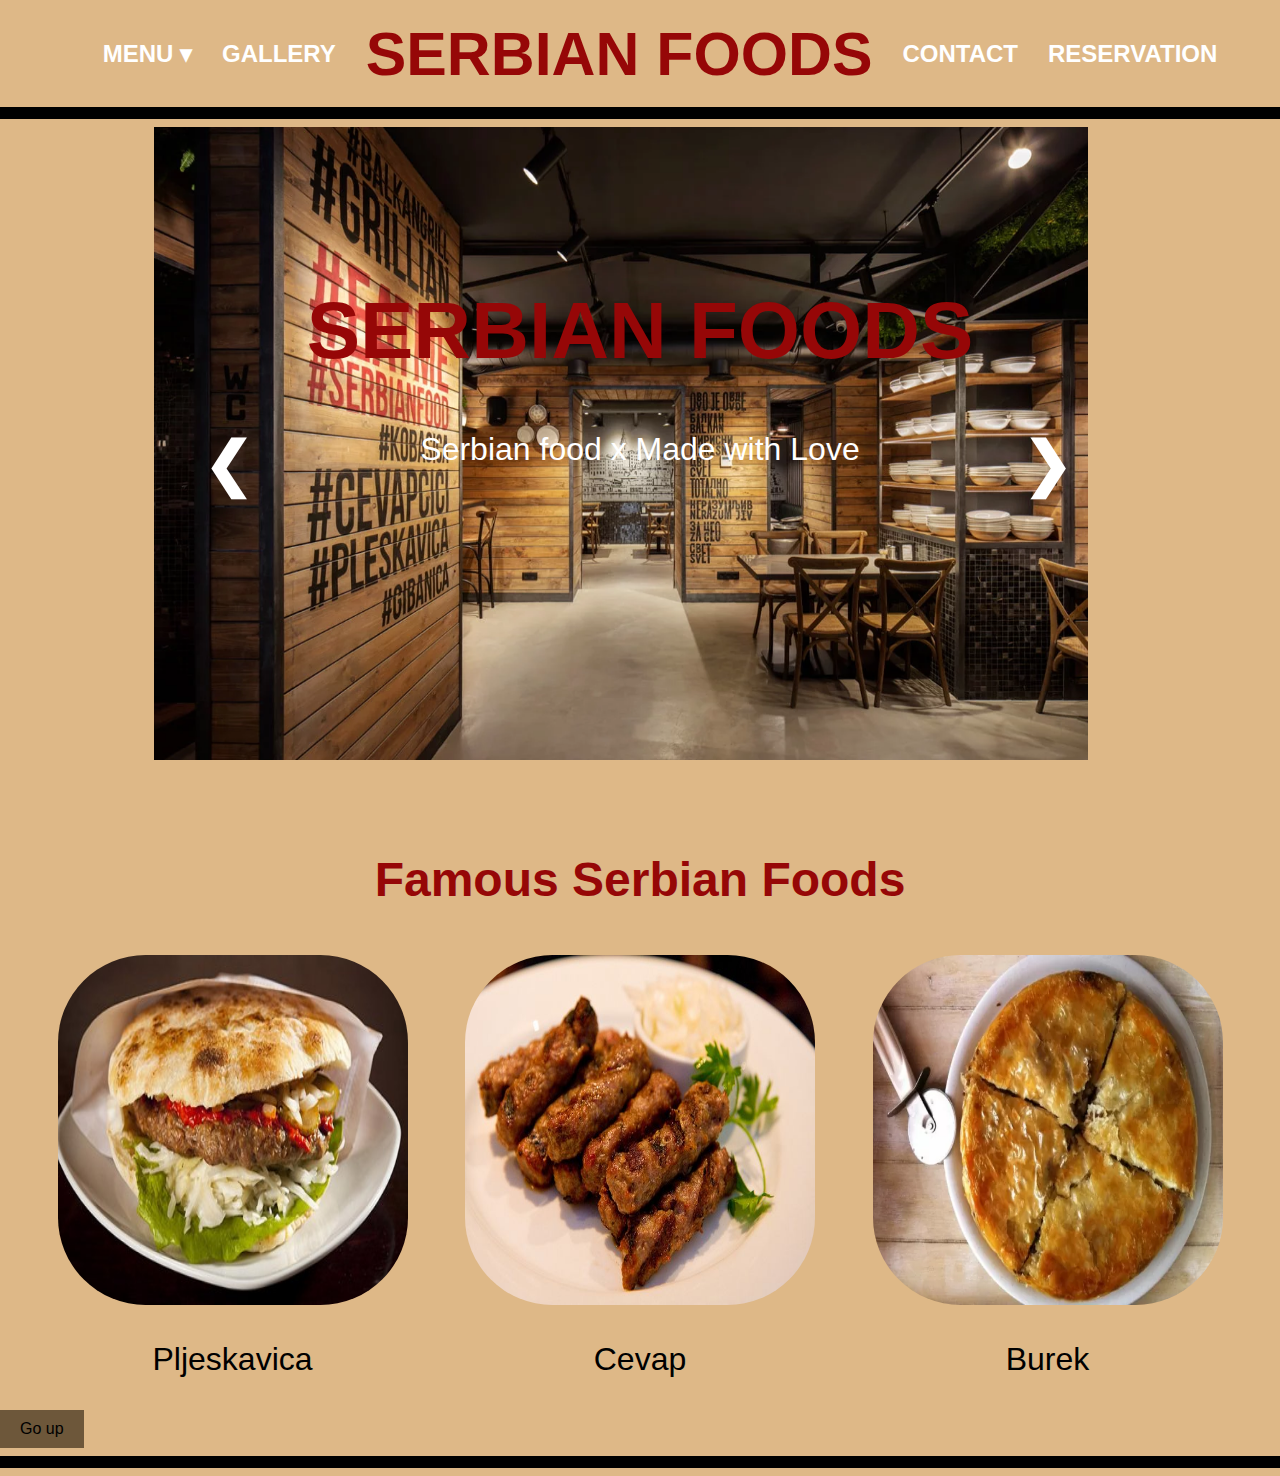
<file: index.html>
<!DOCTYPE html>
<html lang="en">
<head>
    <link rel="stylesheet" href="nem.css">
    <meta charset="UTF-8">
    <meta http-equiv="X-UA-Compatible" content="IE=edge">
    <meta name="viewport" content="width=device-width, initial-scale=1.0">
    <title>SERBIAN FOODS Home</title>
</head>
<body>
    <nav id="navbar">
        <ul>
            <li><div class="dropdown">
                    <button class="dropbtn"><a href="menu.html" class="nav-link"><h2 class="nav-link">MENU ▾</h2></a></button>
                        <div class="dropdown-content">
                            <a href="menu.html#Appetizers"><p class="dropdown-text">Appetizers</p></a>
                            <a href="menu.html#Maindish"><p class="dropdown-text">Main Dish</p></a>
                            <a href="menu.html#Sidedish"><p class="dropdown-text">Side Dish</p></a>
                            <a href="menu.html#Dessert"><p class="dropdown-text">Dessert</p></a>
                            <a href="menu.html#Drinks"><p class="dropdown-text">Drinks</p></a>
                        </div>
                </div>
            </li>
            <li><h2 class="nav-link"><a href="gallery.html" class="nav-link">GALLERY</a></h2></li>
            <li class="nav-logo"><a href="index.html" class="nav-link-logo"><h1>SERBIAN FOODS</h1></a></li>
            <li><h2 class="nav-link"><a href="contact.html" class="nav-link">CONTACT</a></h2></li>
            <li><h2 class="nav-link"><a href="reservation.html" class="nav-link">RESERVATION</a></h2></li>
        </ul>
    </nav>
<hr>
    <div class="slideshow-container">
        
        <div class="mySlides">
            <img src="Kepek/kep1.png" width="100%" height="100%" >
          </div>
        <div class="mySlides fade">
            <img src="Kepek/kep2.png" width="100%" height="100%" >
          </div>
        <div class="mySlides fade">
            <img src="Kepek/kep3.png" width="100%" height="100%">
          </div>      
        <a class="prev" onclick="plusSlides(-1)" style="padding-left:50px">&#10094;</a>
        <a class="next" onclick="plusSlides(1)">&#10095;</a>
    </div>
    <div class="middle-text-container">
        <h1 class="middle-text">SERBIAN FOODS</h1>
        <p class="middle-text-caption">Serbian food x Made with Love</p></div>
        <h1 class="popular-food-title">Famous Serbian Foods</h1>
    <div class="popular-food-container">
        <div> <img src="Kepek/pljeskavica.png" class="popular-food-image" width="350px" height="350px">
            <div class="popular-food-text"><p>Pljeskavica</p>
                </div>
                    </div>
        <div> <img src="Kepek/cevap.png" class="popular-food-image" width="350px" height="350px">    
            <div class="popular-food-text"><p>Cevap</p>
                </div>
                    </div>
        <div> <img src="Kepek/burek.png" class="popular-food-image" width="350px" height="350px">
            <div class="popular-food-text"><p>Burek</p>
                </div>
                    </div>

    </div>
    <button class="up-btn"><a href="#top" class="up-btn">Go up</a></button>
    <hr>


    <script src="igen.js"></script>
</body>
</html>
</file>
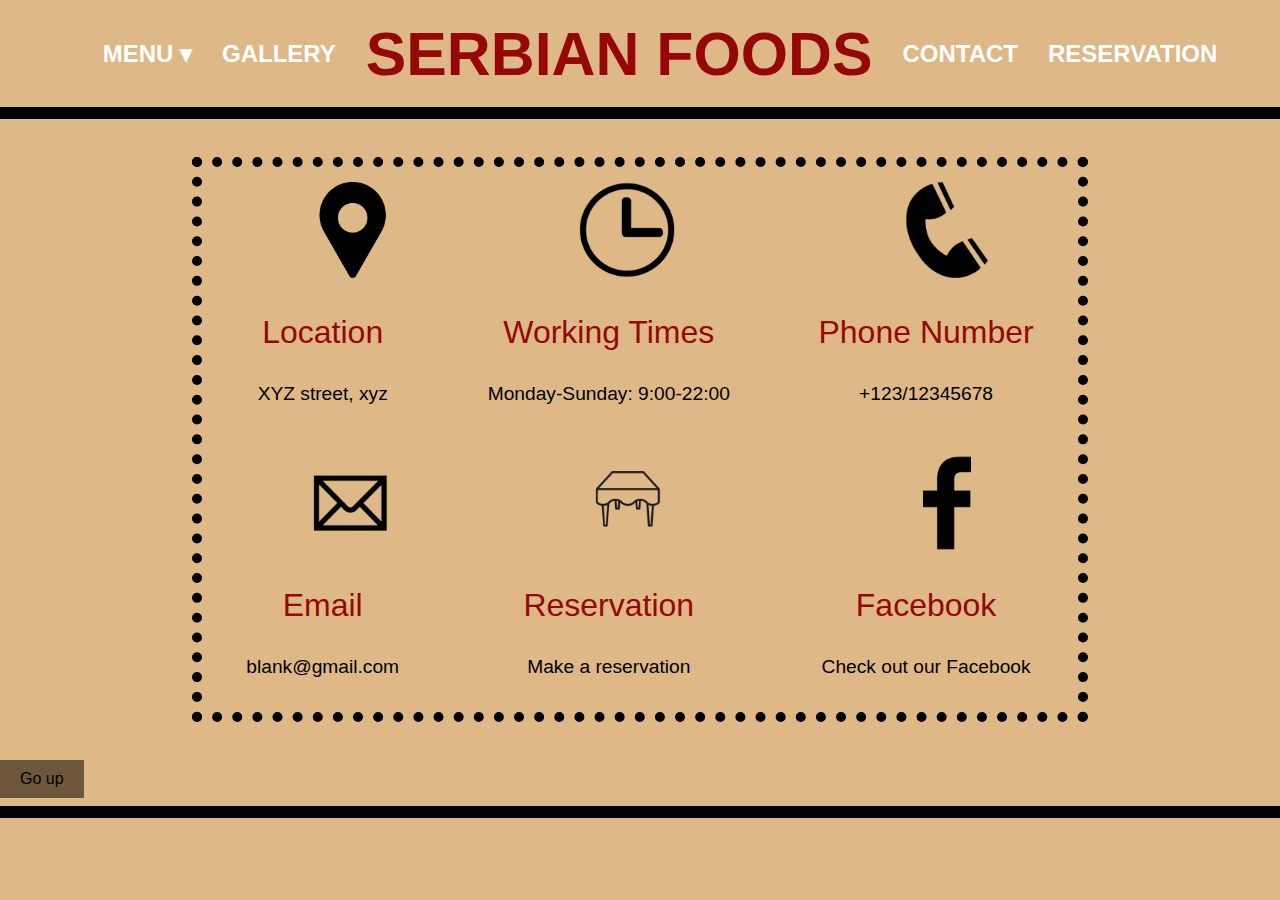
<file: contact.html>
<!DOCTYPE html>
<html lang="en">
<head>
    <link rel="stylesheet" href="nem.css">
    <meta charset="UTF-8">
    <meta http-equiv="X-UA-Compatible" content="IE=edge">
    <meta name="viewport" content="width=device-width, initial-scale=1.0">
    <title>SERBIAN FOODS Contact</title>
</head>
<body>
    <nav id="navbar">
        <ul>
            <li><div class="dropdown">
                    <button class="dropbtn"><a href="menu.html" class="nav-link"><h2 class="nav-link">MENU ▾</h2></a></button>
                        <div class="dropdown-content">
                            <a href="menu.html#Appetizers"><p class="dropdown-text">Appetizers</p></a>
                            <a href="menu.html#Maindish"><p class="dropdown-text">Main Dish</p></a>
                            <a href="menu.html#Sidedish"><p class="dropdown-text">Side Dish</p></a>
                            <a href="menu.html#Dessert"><p class="dropdown-text">Dessert</p></a>
                            <a href="menu.html#Drinks"><p class="dropdown-text">Drinks</p></a>
                        </div>
                </div>
            </li>
            <li><h2 class="nav-link"><a href="gallery.html" class="nav-link">GALLERY</a></h2></li>
            <li class="nav-logo"><a href="index.html" class="nav-link-logo"><h1>SERBIAN FOODS</h1></a></li>
            <li><h2 class="nav-link"><a href="contact.html" class="nav-link">CONTACT</a></h2></li>
            <li><h2 class="nav-link"><a href="reservation.html" class="nav-link">RESERVATION</a></h2></li>
        </ul>
    </nav>
<hr>
<div class="cgrid-container">
    <div class="citem1">
        <img src="Kepek/location.png" width="96px" height="96px" class="citem-image">
        <p class="citem-title">Location</p>
        <p class="citem-text">XYZ street, xyz</p>
    </div>
    <div class="citem2">
        <img src="Kepek/clock.png" width="96px" height="96px" class="citem-image">
        <p class="citem-title">Working Times</p>
        <p class="citem-text">Monday-Sunday: 9:00-22:00 </p>
    </div>
    <div class="citem3">
        <img src="Kepek/phone.png" width="96px" height="96px" class="citem-image">
        <p class="citem-title">Phone Number</p>
        <p class="citem-text">+123/12345678</p>
    </div>
    <div class="citem4">
        <img src="Kepek/email.png" width="96px" height="96px" class="citem-image">
        <p class="citem-title">Email</p>
        <p class="citem-text">blank@gmail.com</p>
    </div>
    <div class="citem5">
        <a href="reservation.html"><img src="Kepek/table.png" width="96px" height="96px" class="citem-image"></a>
        <p class="citem-title">Reservation</p>
        <p class="citem-text">Make a reservation</p>
    </div>
    <div class="citem6">
        <a href="https://www.youtube.com/watch?v=dQw4w9WgXcQ" target="blank"><img src="Kepek/facebook.png" width="96px" height="96px" class="citem-image"></a>
        <p class="citem-title">Facebook</p>
        <p class="citem-text">Check out our Facebook</p>
    </div>

</div>





<button class="up-btn"><a href="#top" class="up-btn">Go up</a></button>
<hr>
<script src="igen.js"></script>
</body>
</html>
</file>
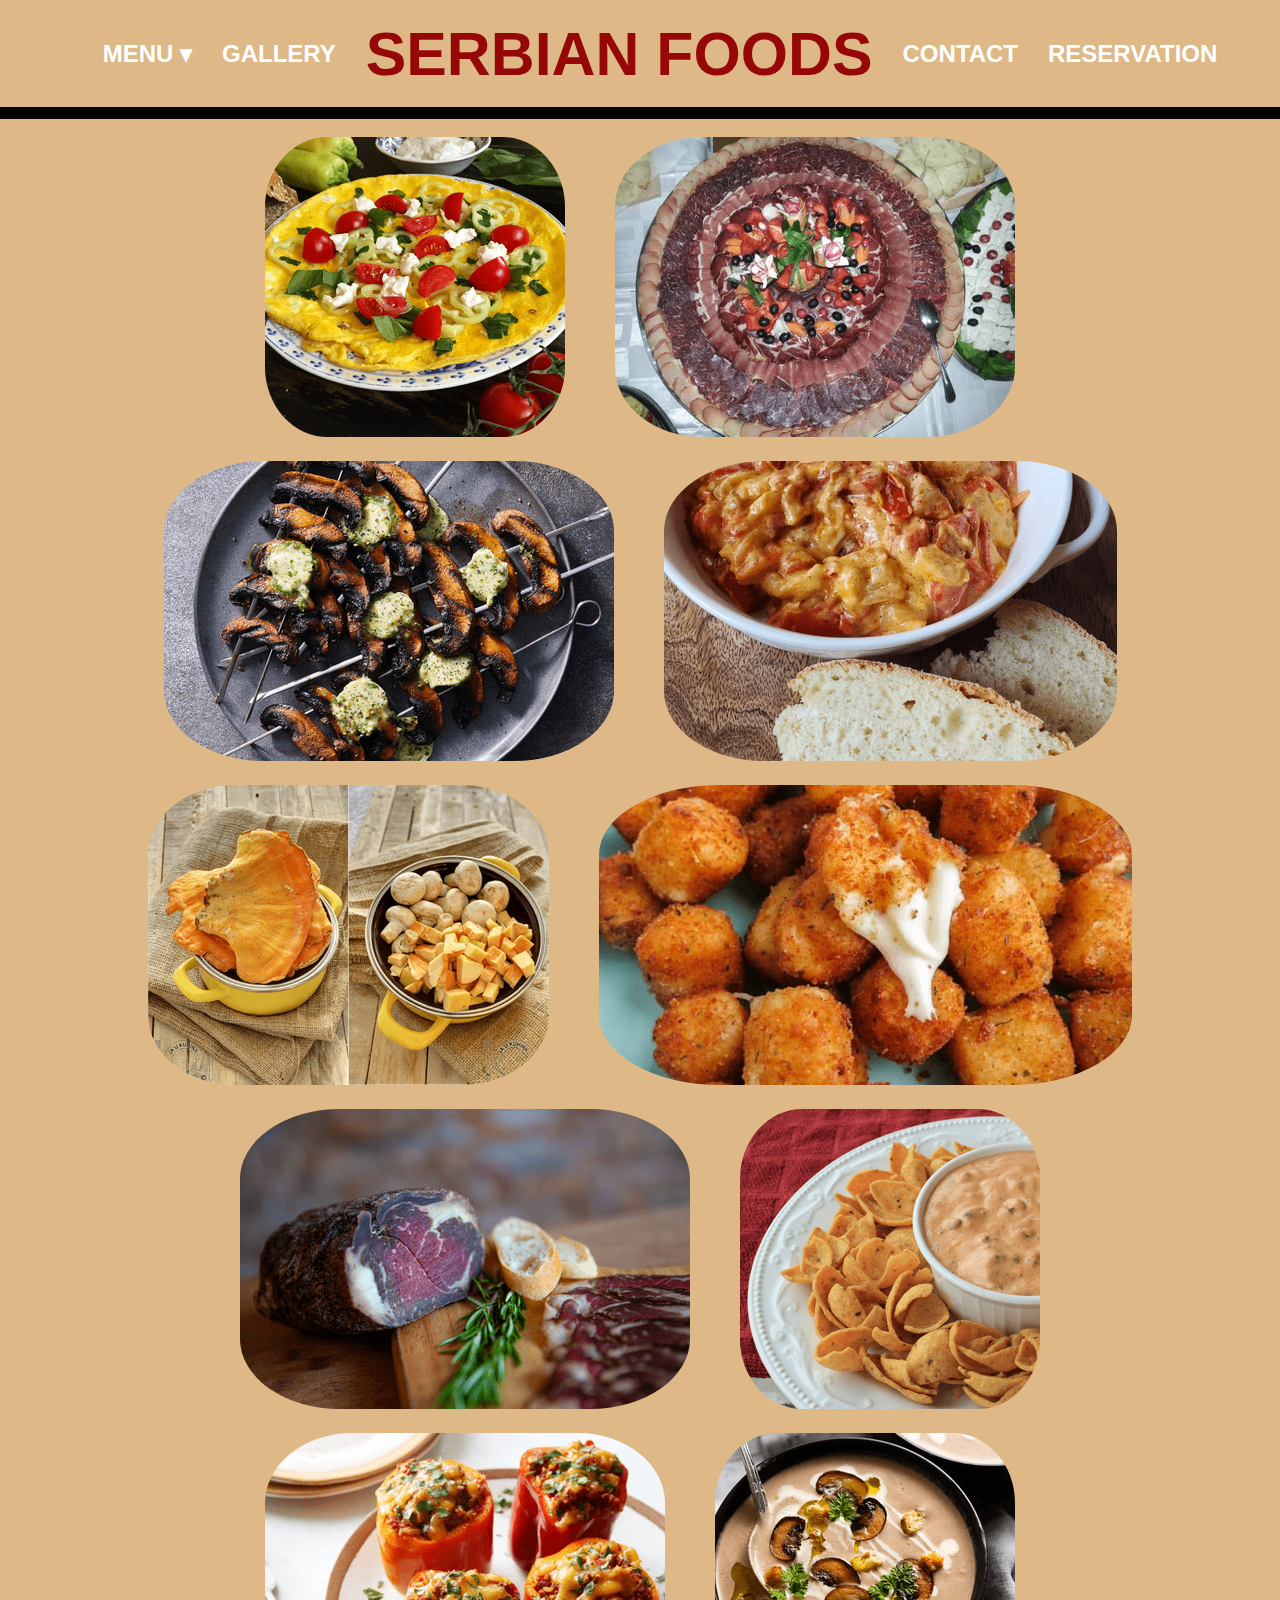
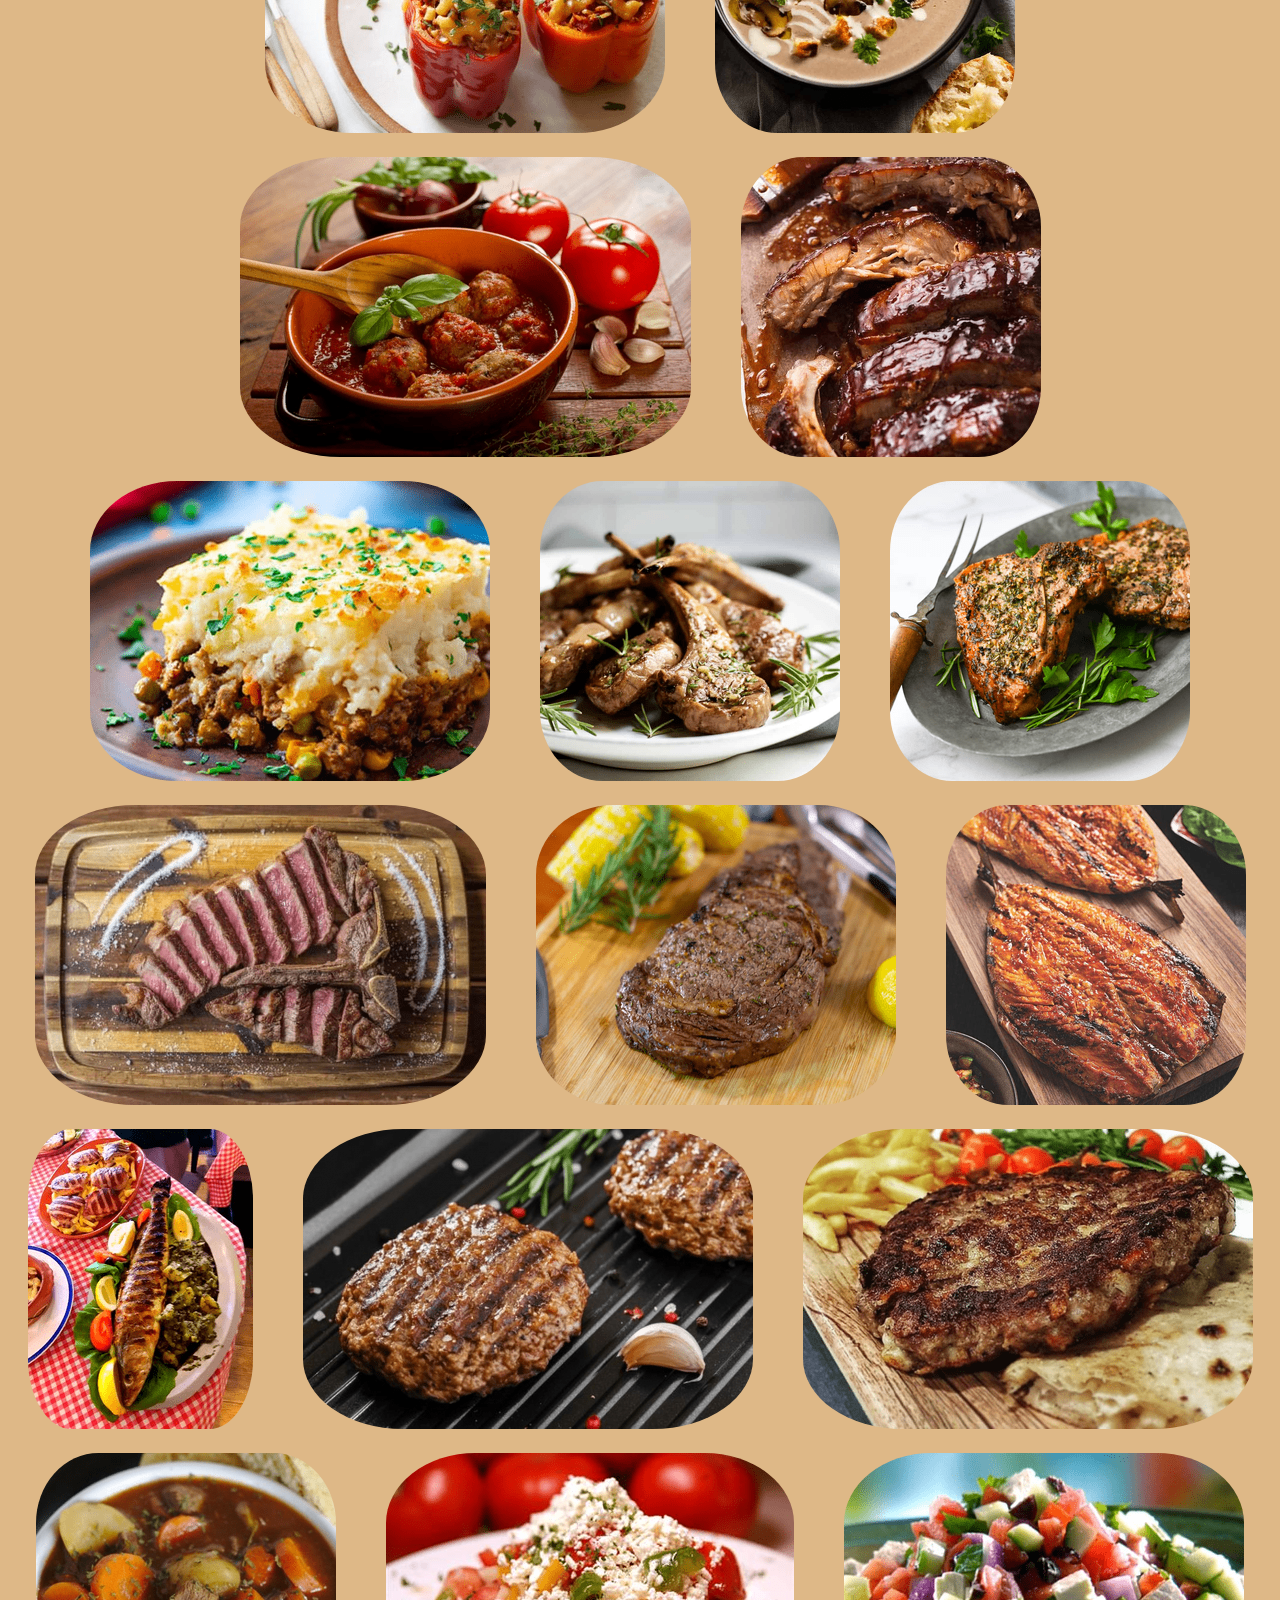
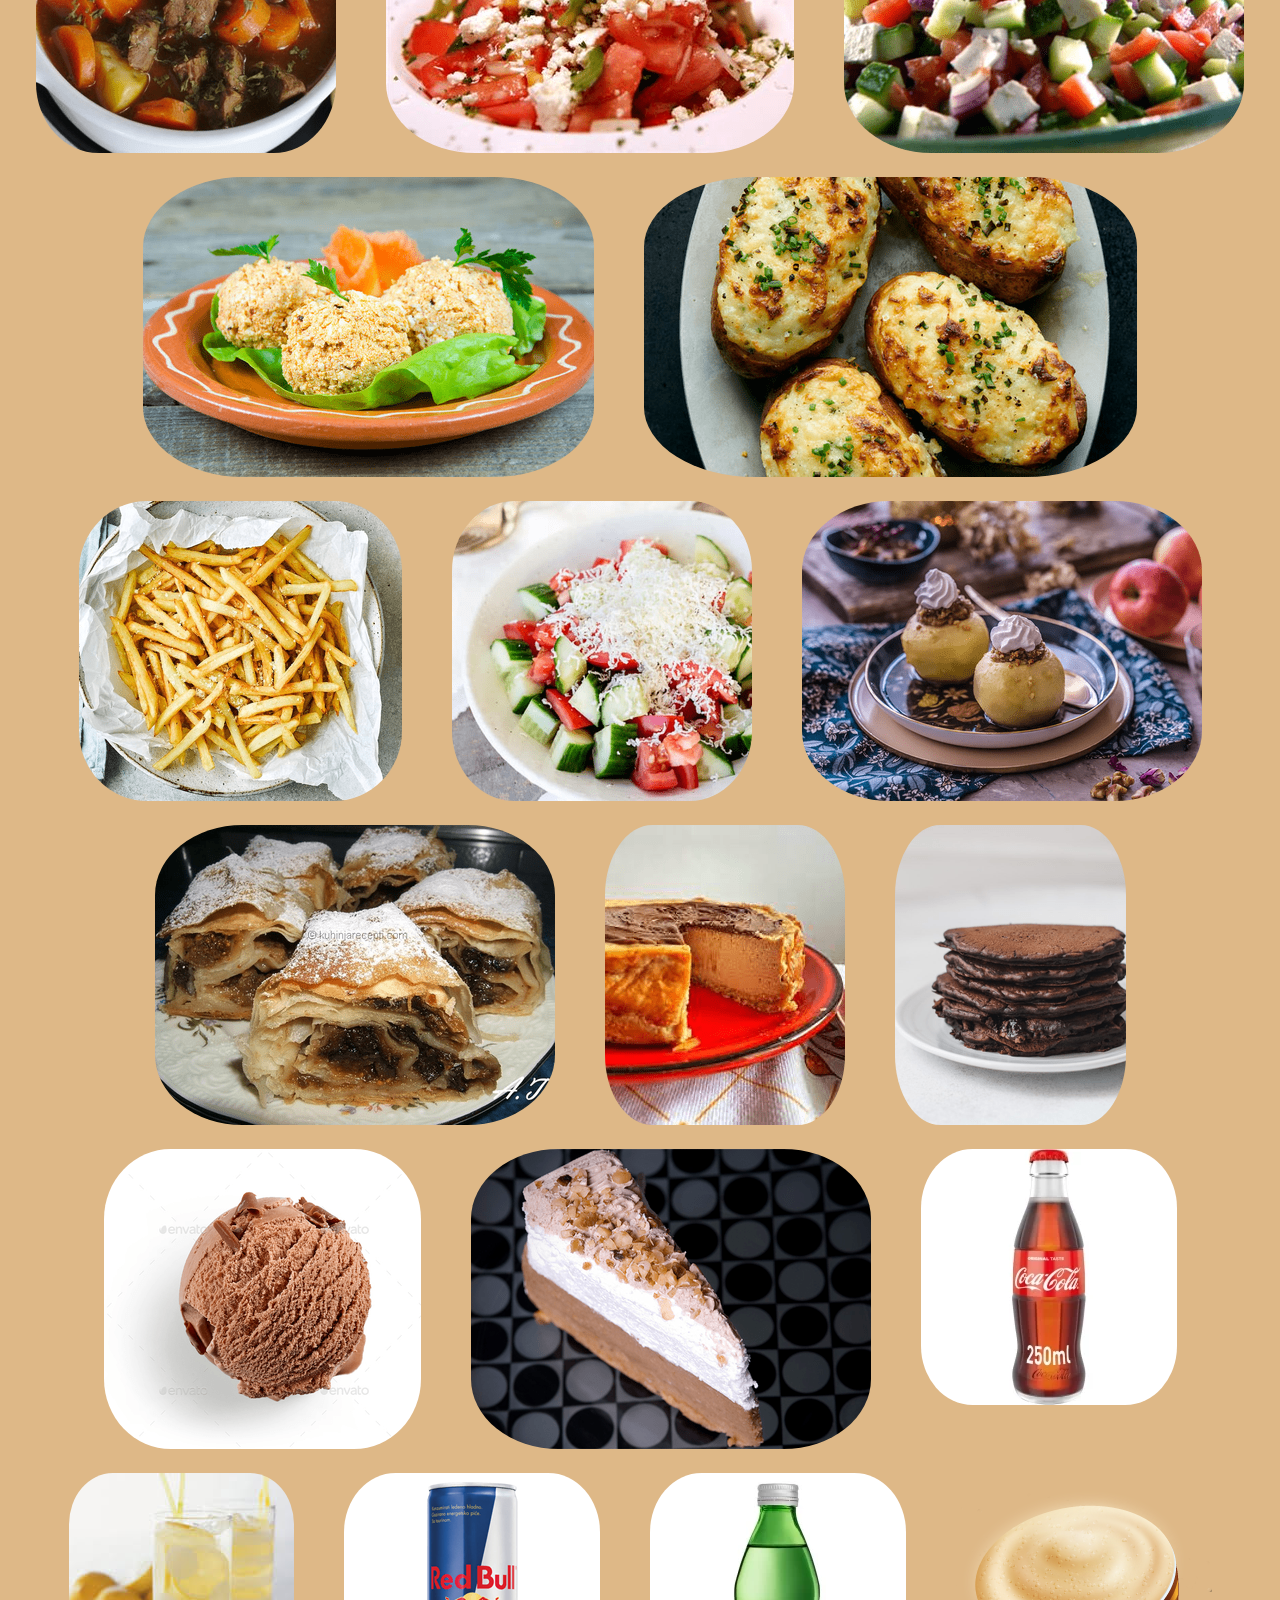
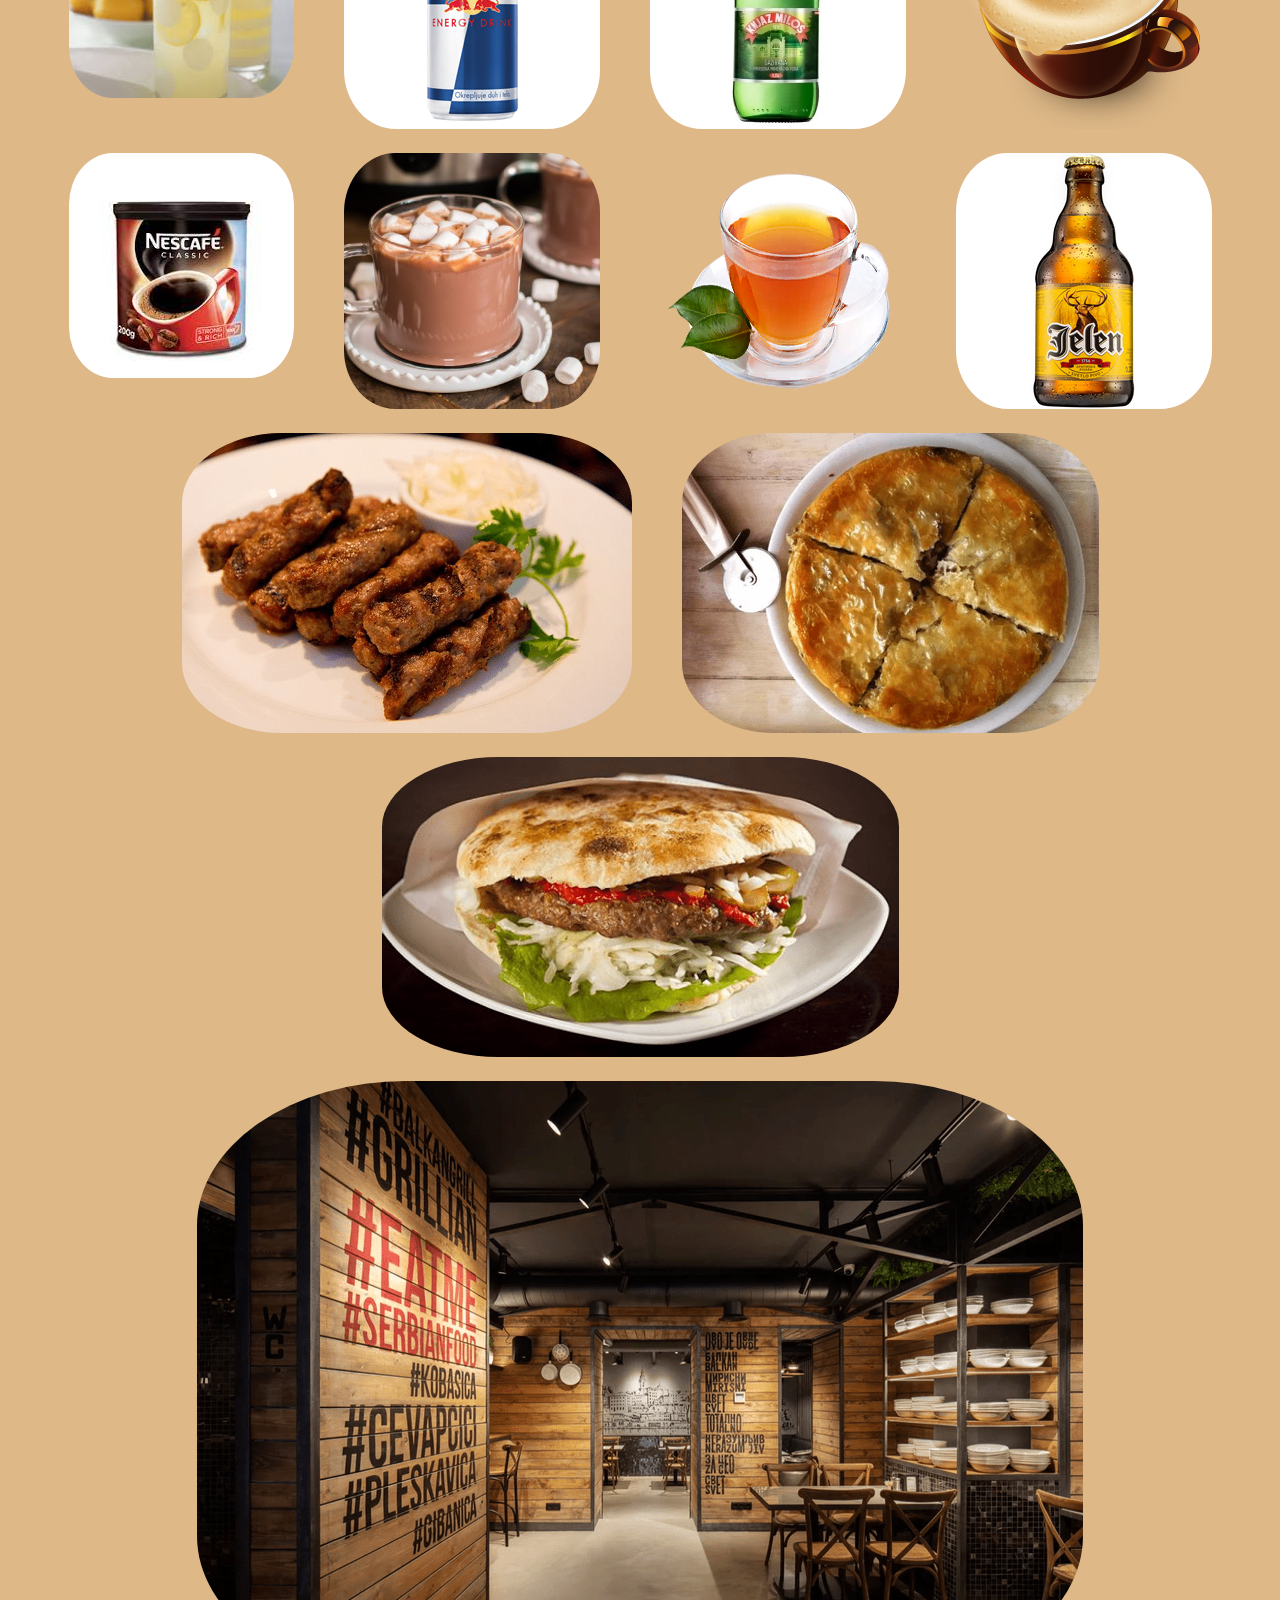
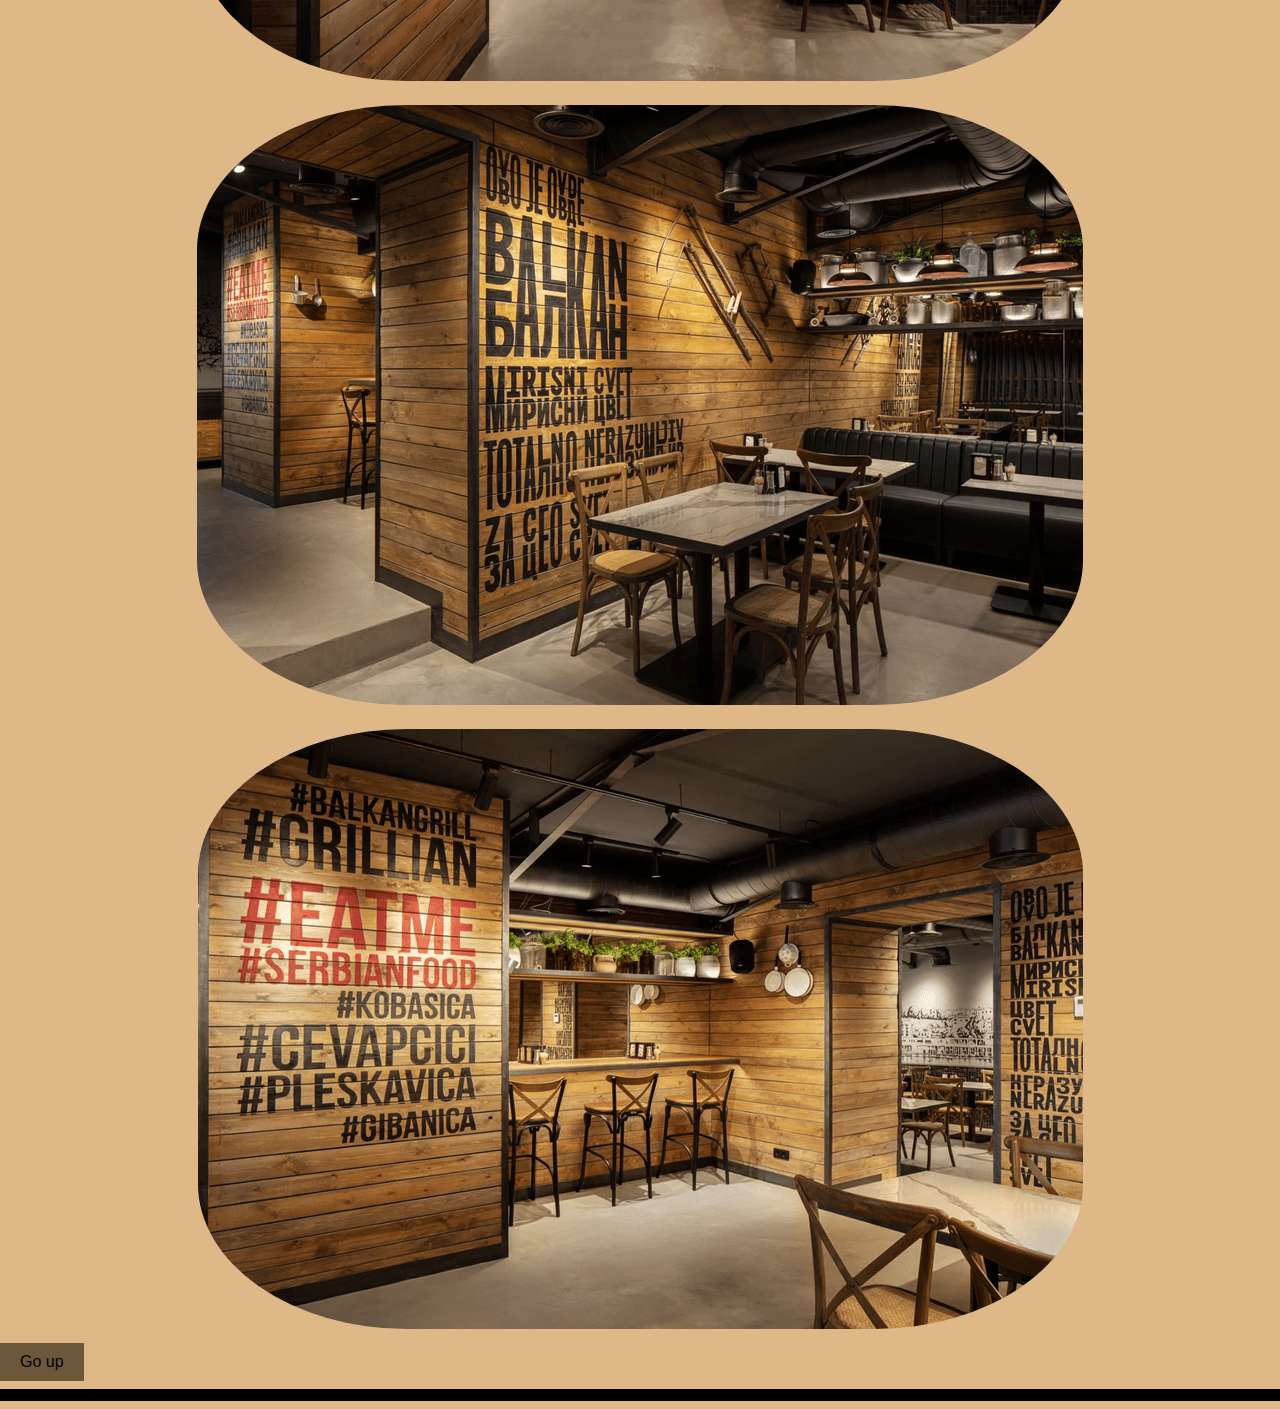
<file: gallery.html>
<!DOCTYPE html>
<html lang="en">
<head>
    <link rel="stylesheet" href="nem.css">
    <meta charset="UTF-8">
    <meta http-equiv="X-UA-Compatible" content="IE=edge">
    <meta name="viewport" content="width=device-width, initial-scale=1.0">
    <title>SERBIAN FOODS Gallery</title>
</head>
<body>
    <nav id="navbar">
        <ul>
            <li><div class="dropdown">
                    <button class="dropbtn"><a href="menu.html" class="nav-link"><h2 class="nav-link">MENU ▾</h2></a></button>
                        <div class="dropdown-content">
                            <a href="menu.html#Appetizers"><p class="dropdown-text">Appetizers</p></a>
                            <a href="menu.html#Maindish"><p class="dropdown-text">Main Dish</p></a>
                            <a href="menu.html#Sidedish"><p class="dropdown-text">Side Dish</p></a>
                            <a href="menu.html#Dessert"><p class="dropdown-text">Dessert</p></a>
                            <a href="menu.html#Drinks"><p class="dropdown-text">Drinks</p></a>
                        </div>
                </div>
            </li>
            <li><h2 class="nav-link"><a href="gallery.html" class="nav-link">GALLERY</a></h2></li>
            <li class="nav-logo"><a href="index.html" class="nav-link-logo"><h1>SERBIAN FOODS</h1></a></li>
            <li><h2 class="nav-link"><a href="contact.html" class="nav-link">CONTACT</a></h2></li>
            <li><h2 class="nav-link"><a href="reservation.html" class="nav-link">RESERVATION</a></h2></li>
        </ul>
    </nav>
<hr>
<div class="flex-container">
    <div><img src="Kepek/apetmenu1.png"></div>
    <div><img src="Kepek/apetmenu2.png"></div>
    <div><img src="Kepek/apetmenu3.png"></div>
    <div><img src="Kepek/apetmenu4.png"></div>
    <div><img src="Kepek/apetmenu5.png"></div>
    <div><img src="Kepek/apetmenu6.png"></div>
    <div><img src="Kepek/apetmenu7.png"></div>
    <div><img src="Kepek/apetmenu8.png"></div>
    <div><img src="Kepek/apetmenu9.png"></div>
    <div><img src="Kepek/apetmenu10.png"></div>
    <div><img src="Kepek/mainmenu1.png"></div>
    <div><img src="Kepek/mainmenu2.png"></div>
    <div><img src="Kepek/mainmenu3.png"></div>
    <div><img src="Kepek/mainmenu4.png"></div>
    <div><img src="Kepek/mainmenu5.png"></div>
    <div><img src="Kepek/mainmenu6.png"></div>
    <div><img src="Kepek/mainmenu7.png"></div>
    <div><img src="Kepek/mainmenu8.png"></div>
    <div><img src="Kepek/mainmenu9.png"></div>
    <div><img src="Kepek/mainmenu10.png"></div>
    <div><img src="Kepek/mainmenu11.png"></div>
    <div><img src="Kepek/mainmenu12.png"></div>
    <div><img src="Kepek/sidemenu1.png"></div>
    <div><img src="Kepek/sidemenu2.png"></div>
    <div><img src="Kepek/sidemenu3.png"></div>
    <div><img src="Kepek/sidemenu4.png"></div>
    <div><img src="Kepek/sidemenu5.png"></div>
    <div><img src="Kepek/sidemenu6.png"></div>
    <div><img src="Kepek/desertmenu1.png"></div>
    <div><img src="Kepek/desertmenu2.png"></div>
    <div><img src="Kepek/desertmenu3.png"></div>
    <div><img src="Kepek/desertmenu4.png"></div>
    <div><img src="Kepek/desertmenu5.png"></div>
    <div><img src="Kepek/desertmenu6.png"></div>   
    <div><img src="Kepek/drinkmenu1.png"></div>
    <div><img src="Kepek/drinkmenu2.png"></div>
    <div><img src="Kepek/drinkmenu3.png"></div>  
    <div><img src="Kepek/drinkmenu4.png"></div> 
    <div><img src="Kepek/drinkmenu5.png"></div> 
    <div><img src="Kepek/drinkmenu6.png"></div> 
    <div><img src="Kepek/drinkmenu7.png"></div> 
    <div><img src="Kepek/drinkmenu8.png"></div> 
    <div><img src="Kepek/drinkmenu9.png"></div>
    <div><img src="Kepek/cevapg.png"></div>
    <div><img src="Kepek/burekg.png"></div>
    <div><img src="Kepek/pljeskavicag.png"></div>
    <div><img src="Kepek/kep1g.png"></div>
    <div><img src="Kepek/kep2g.png"></div>
    <div><img src="Kepek/kep3g.png"></div>
</div>




<button class="up-btn"><a href="#top" class="up-btn" >Go up</a></button>
<hr>
<script src="igen.js"></script>
</body>
</html>
</file>
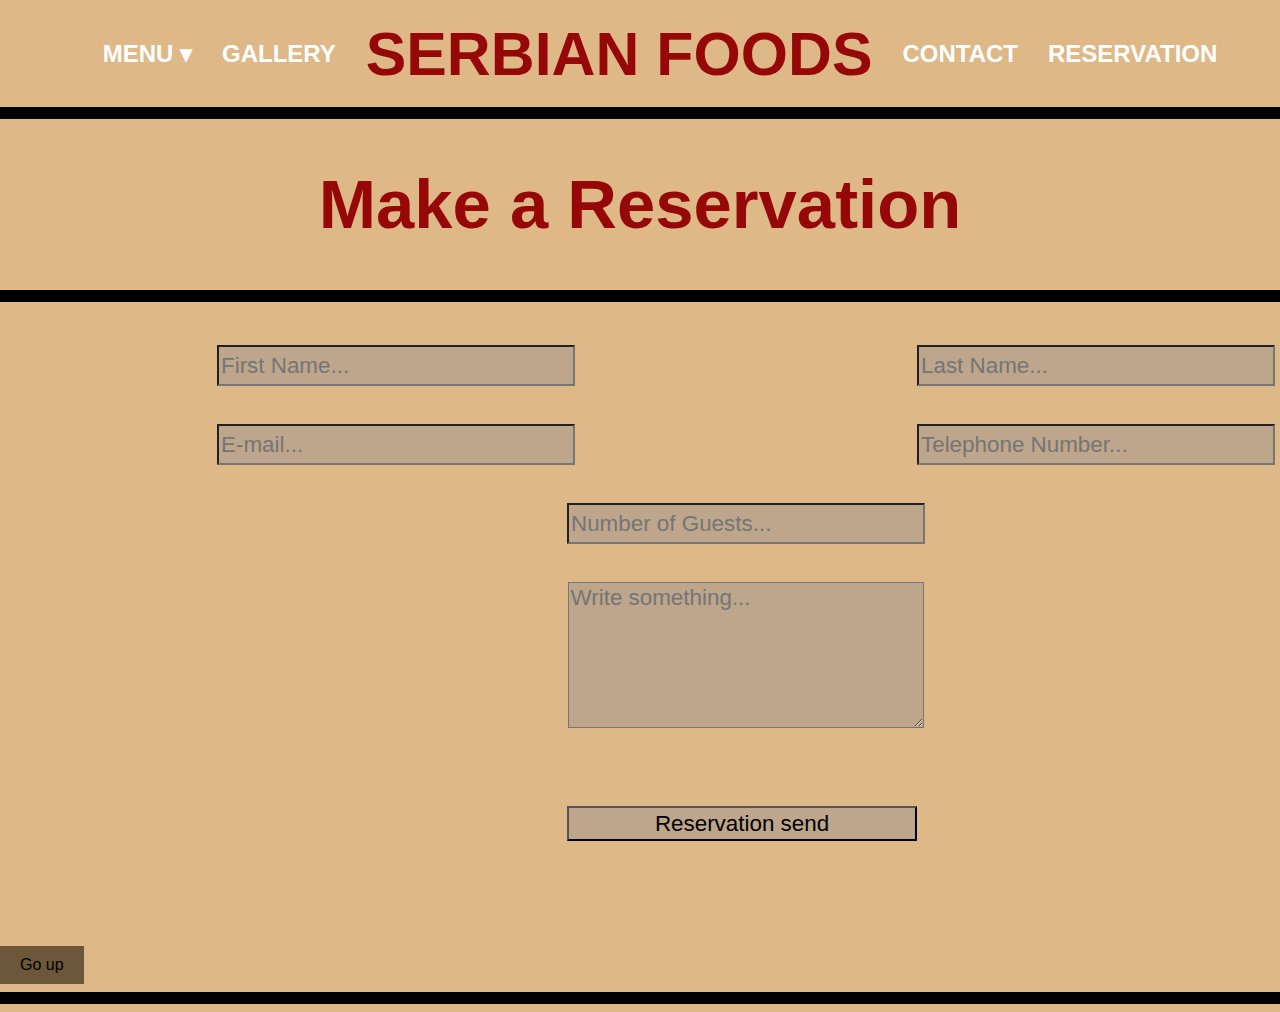
<file: reservation.html>
<!DOCTYPE html>
<html lang="en">
<head>
    <link rel="stylesheet" href="nem.css">
    <meta charset="UTF-8">
    <meta http-equiv="X-UA-Compatible" content="IE=edge">
    <meta name="viewport" content="width=device-width, initial-scale=1.0">
    <title>SERBIAN FOODS Reservation</title>
</head>
<body>
    <nav id="navbar">
        <ul>
            <li><div class="dropdown">
                    <button class="dropbtn"><a href="menu.html" class="nav-link"><h2 class="nav-link">MENU ▾</h2></a></button>
                        <div class="dropdown-content">
                            <a href="menu.html#Appetizers"><p class="dropdown-text">Appetizers</p></a>
                            <a href="menu.html#Maindish"><p class="dropdown-text">Main Dish</p></a>
                            <a href="menu.html#Sidedish"><p class="dropdown-text">Side Dish</p></a>
                            <a href="menu.html#Dessert"><p class="dropdown-text">Dessert</p></a>
                            <a href="menu.html#Drinks"><p class="dropdown-text">Drinks</p></a>
                        </div>
                </div>
            </li>
            <li><h2 class="nav-link"><a href="gallery.html" class="nav-link">GALLERY</a></h2></li>
            <li class="nav-logo"><a href="index.html" class="nav-link-logo"><h1>SERBIAN FOODS</h1></a></li>
            <li><h2 class="nav-link"><a href="contact.html" class="nav-link">CONTACT</a></h2></li>
            <li><h2 class="nav-link"><a href="reservation.html" class="nav-link">RESERVATION</a></h2></li>
        </ul>
    </nav>
<hr>
<h1 class="reservation-text">Make a Reservation</h1>
<hr>
<div class="rgrid-container">
    <div class="ritem1">
        <input type="text" id="fname" name="fname" placeholder="First Name..."><br><br>
    </div>
    <div class="ritem2">
        <input type="text" id="lname" name="lname" placeholder="Last Name..."><br><br>
    </div>
    <div class="ritem3">
        <input type="text" id="email" name="email" placeholder="E-mail..."><br><br>
    </div>
    <div class="ritem4">
        <input type="number" id="telephone" name="telephone" placeholder="Telephone Number..."><br><br>
    </div>
    <div class="ritem5">
        <input type="number" id="guest" name="guest" placeholder="Number of Guests..."><br><br>
    </div>
    <div class="ritem6">
        <textarea name="desc" id="desc" placeholder="Write something..." ></textarea><br><br><br><br>
    </div>
    <div class="ritem7">
        <input type="submit" value="Reservation send" onclick="reservationComplete()" >
    </div>
</div><br><br><br><br><br>












<button class="up-btn"><a href="#top" class="up-btn">Go up</a></button>
<hr>
<script src="igen.js"></script>
</body>
</html>
</file>
<file: nem.css>
body{
    margin:0;
    padding:0;
    background-color:burlywood;
}
#navbar ul{
    height: 75px;
    display: flex;
    flex-direction: row;
    justify-content: center;
    gap:30px;
    align-items: center;
    list-style-type: none;
    color:rgb(255, 255, 255);
    font-family: "Raleway",sans-serif;
    font-size: 1rem;
}
.nav-logo{
    color:rgb(190, 3, 3);
    font-size: 1.9rem;
}
.nav-logo:hover{
    color:brown;
    transform: scale(1.15);
    transition: ease-in 0.3s;
}
.nav-link-logo{
    text-decoration: none;
    color:rgb(150, 7, 7);
}
.nav-link{
    text-decoration: none;
    color:rgb(255, 255, 255);
    margin:0px;
}
.nav-link:hover{
    color:brown;
    transform: scale(1.15);
    transition: ease-in 0.3s;
}

.slideshow-container {
position: absolute;
left:12%;
right:15%;
}
.mySlides {
    display: none;
}
.prev, .next {
    cursor: pointer;
    position: absolute;
    top: 45%;
    padding: 15px;
    color: rgb(255, 255, 255);
    font-weight: bold;
    font-size: 60px;
    transition: 0.6s ease;
    border-radius: 0 3px 3px 0;
  }
.next {
    right: 0;
    border-radius: 3px 0 0 3px;
}
.prev:hover, .next:hover {
    background-color: rgba(184, 179, 179, 0.8);
}
.middle-text-container{
    position: relative;
    margin-top:13%;
    text-align: center;
}
.middle-text{
    font-size: 5rem;
    color:rgb(150, 7, 7);
    font-family: "Raleway",sans-serif;
}
.middle-text-caption{
    font-size:2rem;
    color:rgb(255, 255, 255);
    font-family: "Raleway",sans-serif;
}
.popular-food-title{
    font-size: 3rem;
    color:rgb(150, 7, 7);
    font-family: "Raleway",sans-serif;
    margin-top:30%;
    text-align: center;
}
.popular-food-container{
    margin-top:3rem;
    display: flex;
    flex-direction: row;
    justify-content: space-evenly;
}
.popular-food-image{
    border-radius: 25%;
}
.popular-food-image:hover{
    transform: scale(1.2);
    transition: ease-in 0.3s;
}
.popular-food-text{
    text-align: center;
    color:rgb(0, 0, 0);
    font-size: 2rem;
    font-family: "Raleway",sans-serif;
}
hr{
    border:6px solid black
}

.up-btn{
    text-decoration: none;
    background-color: rgb(109, 87, 58);
    color: rgb(0, 0, 0);
    padding: 10px;
    font-size: 1rem;
    border: none;
    cursor: pointer;
}


.dropbtn {
    background-color: burlywood;
    color:white;
    font-family: "Raleway",sans-serif;
    padding: 0px;
    font-size: 1rem;
    border: none;
    cursor: pointer;
}
  
.dropdown {
    position: relative;
    display: inline-block;
}
  
.dropdown-content {
    display: none;
    position: absolute;
    background-color: rgb(189, 166, 139);
    min-width: 160px;
    border-radius: 5px;
    z-index: 1;
}
  
.dropdown-content a {
    color: rgb(150, 7, 7);
    text-decoration: none;
    padding-left:15px;
    display: block;
}
.dropdown-text{
    font-family: "Raleway",sans-serif;
    font-size: 1.5rem;
}
  
.dropdown-content a:hover {background-color: rgb(148, 125, 95)}
  
.dropdown:hover .dropdown-content {
    display: block;
}

.menutitle{
    text-align: center;
    color: rgb(150, 7, 7);
    font-family:"Raleway",sans-serif ;
    font-size: 3rem;
}
.list-column{
    list-style: none;
    column-count: 3;
    column-gap: 2rem;
}
@media (max-width: 1300px) {
    .list-column{
        column-count: 2;
    }
}
@media (max-width: 800px) {
    .list-column{
        column-count: 1;
    }
}

.list-column li{
    color: white;
    font-family: "Raleway",sans-serif;
    font-size: 1.7rem;
}
.flex-container {
    display: flex;
    flex-wrap: wrap;
    justify-content: center;
}

.flex-container img{
    padding:10px 25px 10px 25px ;
    border-radius: 25%;
}
.flex-container img:hover{
    transform: scale(1.2);
    transition: ease-in 0.3s;
}
.reservation-text{
    text-align: center;
    font-size: 4.3rem;
    color:rgb(150, 7, 7);
    font-family: "Raleway",sans-serif;
}
.rgrid-container {
    display: grid;
    grid-template-columns: auto auto auto;
    margin-left:15%;
    margin-right: 15%;
    padding:15px;
}
@media (max-width: 1150px) {
    .rgrid-container{
        margin-left:5%;
        margin-right:5%;
    }
}

.rgrid-container div{
    width:350px
}

.rgrid-container input{
    width:350px;
    height:35px;
    font-size: 1.4rem;
    color:rgb(0, 0, 0);
    font-family: "Raleway",sans-serif;
    margin-left: 10px;
    margin-top: 20px;
    background-color: rgb(189, 166, 139);
}
.rgrid-container textarea{
    margin-top: 20px;
    margin-left:3%;
    font-size: 1.4rem;
    color:rgb(0, 0, 0);
    font-family: "Raleway",sans-serif;
    background-color: rgb(189, 166, 139);
    width: 350px;
    max-width: 350px;
    height: 140px;
}
.ritem1{
    grid-column-start: 1;
    grid-column-end: 1;
}
.ritem2{
    grid-column-start: 3;
    grid-column-end: 3;
}
@media (max-width:900px) {
    .ritem2{
        grid-column-start: 1;
        grid-column-end: 1;
    }
}
.ritem3{
    grid-column-start: 1;
    grid-column-end: 1;
}
.ritem4{
    grid-column-start: 3;
    grid-column-end: 3;
}
@media (max-width:900px) {
    .ritem4{
        grid-column-start: 1;
        grid-column-end: 1;
    }
}
.ritem5{
    grid-column-start: 2;
    grid-column-end: 2;
}
@media (max-width:900px) {
    .ritem5{
        grid-column-start: 1;
        grid-column-end: 1;
    }
}
.ritem6{
    grid-column-start: 2;
    grid-column-end: 2;
}
@media (max-width:900px) {
    .ritem6{
        grid-column-start: 1;
        grid-column-end: 1;
    }
}
.ritem7{
    grid-column-start: 2;
    grid-column-end: 2;
}
@media (max-width:900px) {
    .ritem7{
        grid-column-start: 1;
        grid-column-end: 1;
    }
}

.cgrid-container{
    display: grid;
    grid-template-columns: auto auto auto;
    margin:3% 15% 3% 15%;
    align-items: center;
    gap:30px;
    border:10px dotted black;
    padding:15px;
}
@media (max-width:975) {
    .cgrid-container{
        grid-template-columns: auto auto;
    }
}
@media (max-width:600px) {
    .cgrid-container{
        margin:3% 0% 3% 0%;
    }
}
.citem-image{
    margin-left: 40%;
}
.citem-image:hover{
    transform: scale(1.2);
    transition: ease-in 0.3s;
}
.citem-title{
    font-size: 2rem;
    color:rgb(150, 7, 7);
    font-family: "Raleway",sans-serif;
    text-align: center;
}
.citem-text{
    font-size: 1.2rem;
    color:black;
    font-family: "Raleway",sans-serif;
    text-align: center;
}
.citem1{
    grid-column-start: 1;
    grid-column-end: 1;
}
.citem2{
    grid-column-start: 2;
    grid-column-end: 2;
}
.citem3{
    grid-column-start: 3;
    grid-column-end: 3;
}
@media (max-width:975px) {
    .citem3{
        grid-column-start: 1;
        grid-column-end: 1;
    }
}
.citem4{
    grid-column-start: 1;
    grid-column-end: 1;
}
@media (max-width:975px) {
    .citem4{
        grid-column-start: 2;
        grid-column-end: 2;
    }
}

.citem5{
    grid-column-start: 2;
    grid-column-end: 2;
}
@media (max-width:975px) {
    .citem5{
        grid-column-start: 1;
        grid-column-end: 1;
    }
}

.citem6{
    grid-column-start: 3;
    grid-column-end: 3;
}
@media (max-width:975px) {
    .citem6{
        grid-column-start: 2;
        grid-column-end: 2;
    }
}
</file>
